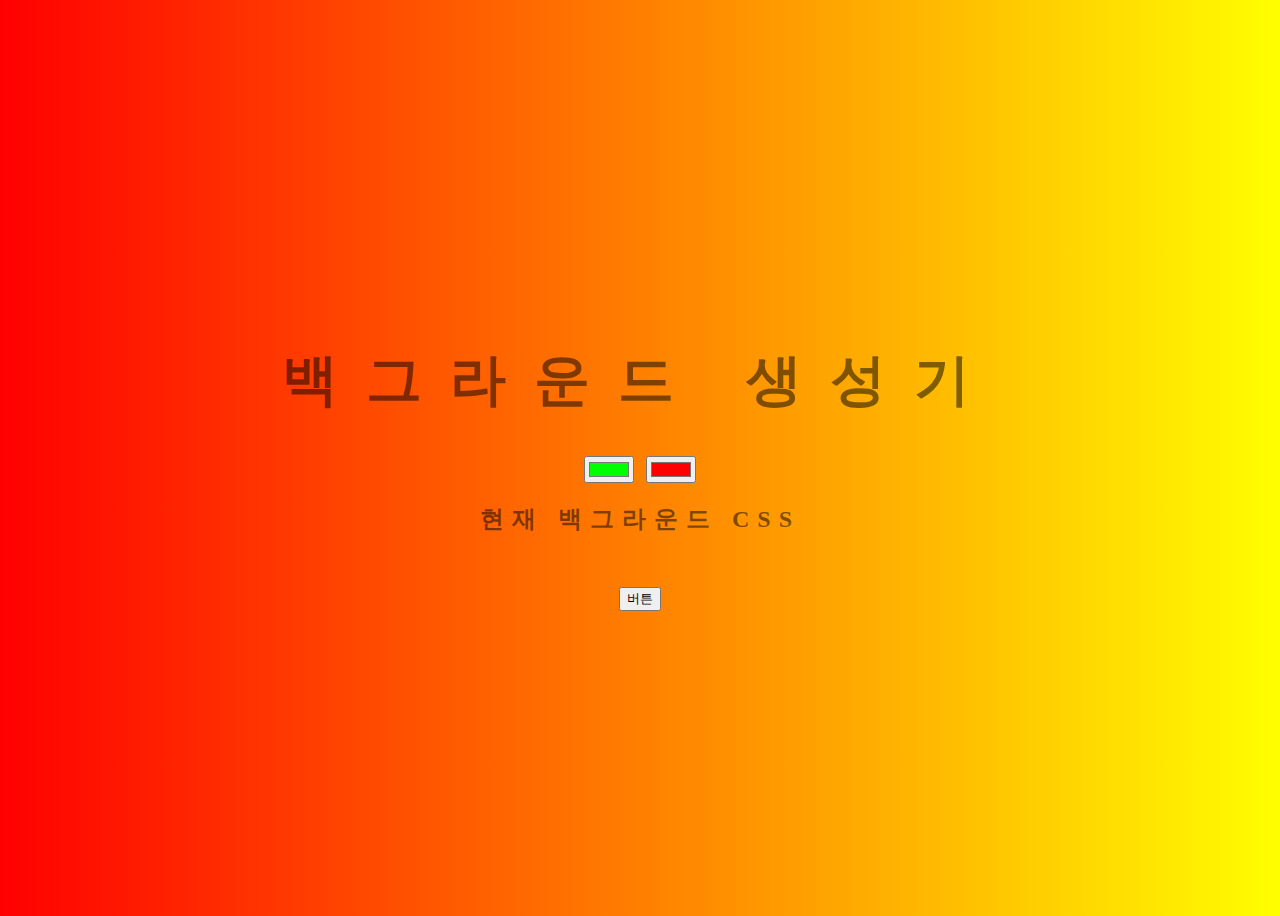
<file: BackGround/index.html>
<!DOCTYPE html>
<html lang="ko">
  <head>
    <meta charset="UTF-8" />
    <meta name="viewport" content="width=device-width, initial-scale=1.0" />
    <title>백그라운드 생성기</title>
    <link rel="stylesheet" href="style.css" />
  </head>
  <body id="gradient">
    <h1>백그라운드 생성기</h1>
    <div>
      <input type="color" class="color1" value="#00FF00" />
      <input type="color" class="color2" value="#FF0000" />
    </div>
    <h2>현재 백그라운드 CSS</h2>
    <h3></h3>
    <button>버튼</button>
    <script src="script.js"></script>
  </body>
</html>
</file>
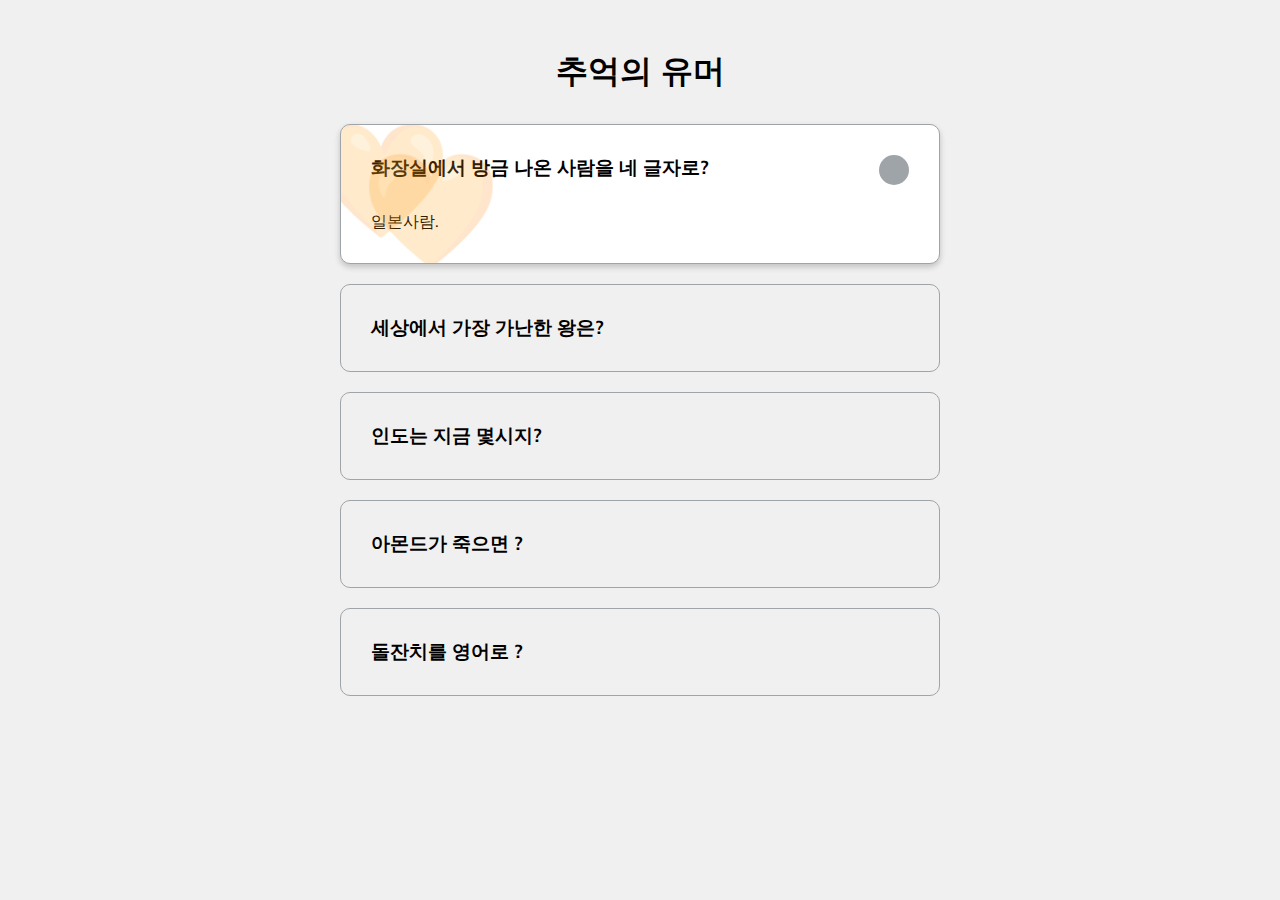
<file: Q&A창/index.html>
<!DOCTYPE html>
<html lang="ko">
  <head>
    <meta charset="UTF-8" />
    <meta name="viewport" content="width=device-width, initial-scale=1.0" />
    <link rel="stylesheet" href="style.css" />
    <!-- 폰트오썸 추가 -->
    <link
      rel="stylesheet"
      href="https://cdnjs.cloudflare.com/ajax/libs/font-awesome/5.14.0/css/all.min.css"
      integrity="sha512-1PKOgIY59xJ8Co8+NE6FZ+LOAZKjy+KY8iq0G4B3CyeY6wYHN3yt9PW0XpSriVlkMXe40PTKnXrLnZ9+fkDaog=="
      crossorigin="anonymous"
    />
    <title>내 프로젝트</title>
  </head>
  <body>
    <h1>추억의 유머</h1>
    <div class="faq-container">
      <!-- faq-container안에 있는 faq들 -->
      <div class="faq active">
        <h3 class="faq-title">화장실에서 방금 나온 사람을 네 글자로?</h3>
        <p class="faq-text">일본사람.</p>
        <button class="faq-toggle">
          <i class="fas fa-chevron-down"></i>
          <i class="fas fa-times"></i>
        </button>
      </div>

      <div class="faq">
        <h3 class="faq-title">세상에서 가장 가난한 왕은?</h3>
        <p class="faq-text">최저임금.</p>
        <button class="faq-toggle">
          <i class="fas fa-chevron-down"></i>
          <i class="fas fa-times"></i>
        </button>
      </div>

      <div class="faq">
        <h3 class="faq-title">인도는 지금 몇시지?</h3>
        <p class="faq-text">인도네시아.</p>
        <button class="faq-toggle">
          <i class="fas fa-chevron-down"></i>
          <i class="fas fa-times"></i>
        </button>
      </div>

      <div class="faq">
        <h3 class="faq-title">아몬드가 죽으면 ?</h3>
        <p class="faq-text">다이아몬드.</p>
        <button class="faq-toggle">
          <i class="fas fa-chevron-down"></i>
          <i class="fas fa-times"></i>
        </button>
      </div>

      <div class="faq">
        <h3 class="faq-title">돌잔치를 영어로 ?</h3>
        <p class="faq-text">락페스티벌.</p>
        <button class="faq-toggle">
          <i class="fas fa-chevron-down"></i>
          <i class="fas fa-times"></i>
        </button>
      </div>
    </div>
    <script src="script.js"></script>
  </body>
</html>
</file>
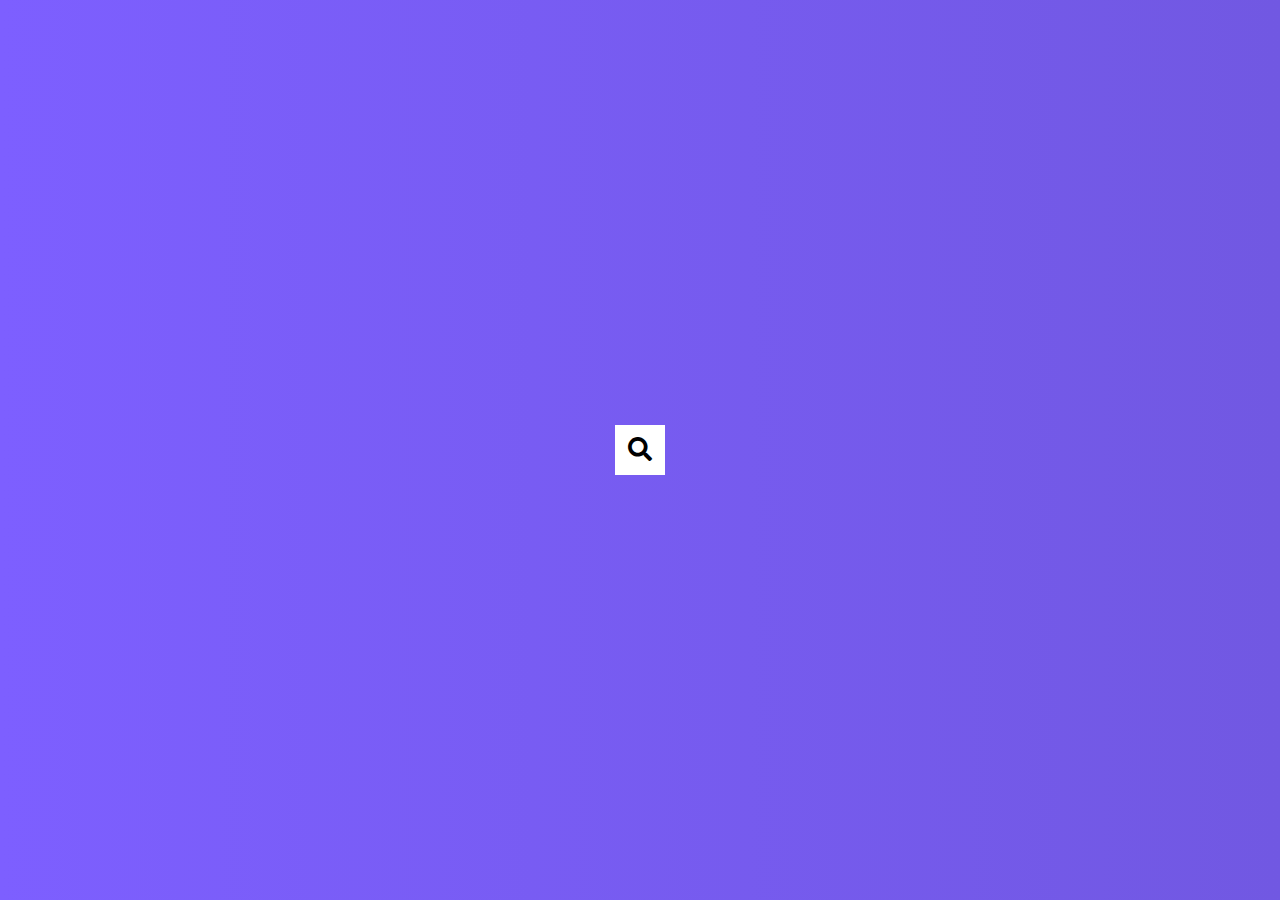
<file: 검색창숨김/index.html>
<!DOCTYPE html>
<html lang="ko">
  <head>
    <meta charset="UTF-8" />
    <meta name="viewport" content="width=device-width, initial-scale=1.0" />
    <!-- 폰트오썸 링크 -->
    <link
      rel="stylesheet"
      href="https://cdnjs.cloudflare.com/ajax/libs/font-awesome/5.15.4/css/all.min.css"
      integrity="sha512-1ycn6IcaQQ40/MKBW2W4Rhis/DbILU74C1vSrLJxCq57o941Ym01SwNsOMqvEBFlcgUa6xLiPY/NS5R+E6ztJQ=="
      crossorigin="anonymous"
      referrerpolicy="no-referrer"
    />
    <link rel="stylesheet" href="style.css" />
    <title>내 프로젝트</title>
  </head>
  <body>
    <div class="search">
      <input type="text" class="input" placeholder="검색..." />
      <button class="btn">
        <i class="fas fa-search"></i>
      </button>
    </div>
    <script src="script.js"></script>
  </body>
</html>
</file>
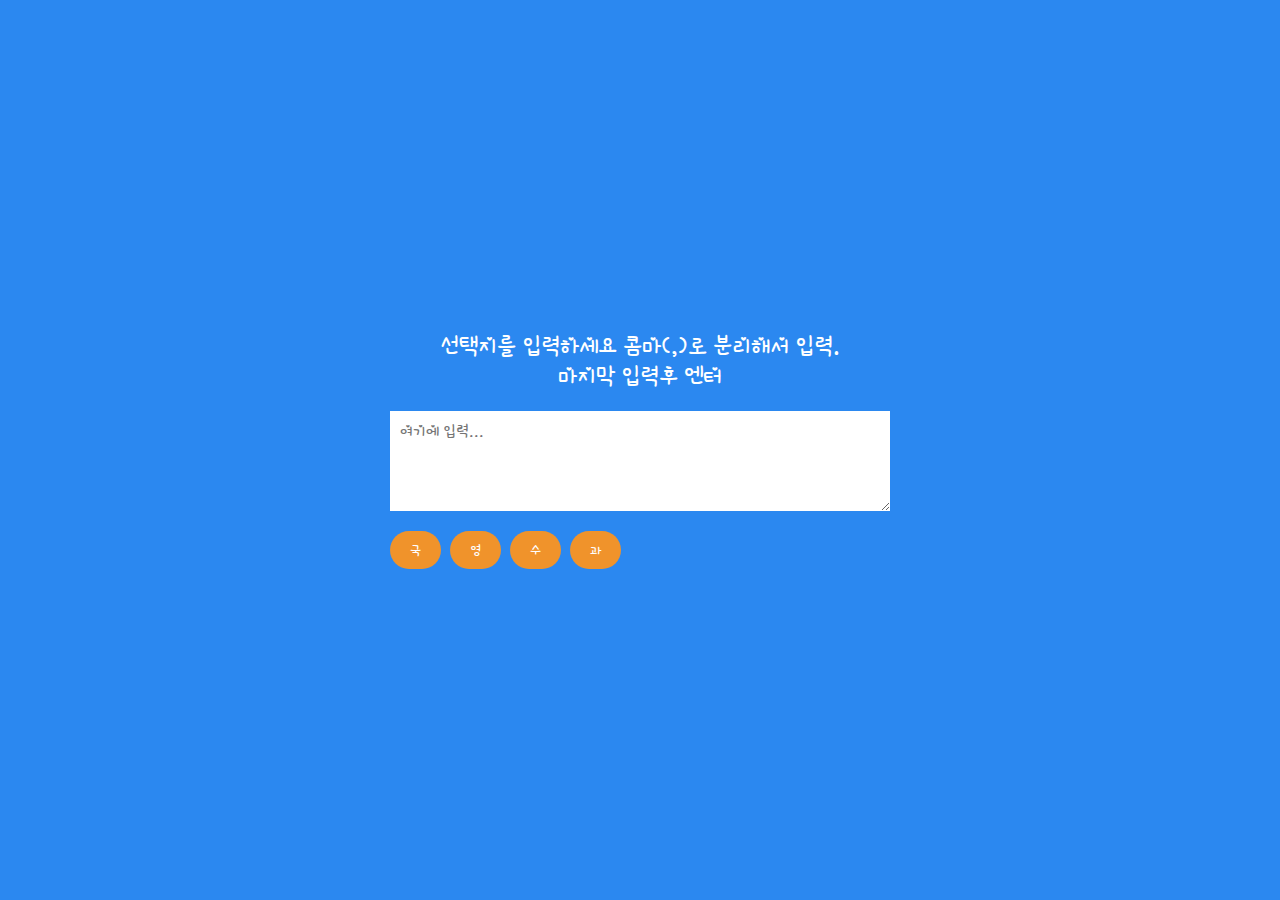
<file: 랜덤섬택(미완성)/index.html>
<!DOCTYPE html>
<html lang="ko">
  <head>
    <meta charset="UTF-8" />
    <meta name="viewport" content="width=device-width, initial-scale=1.0" />
    <link rel="stylesheet" href="style.css" />
    <title>내 프로젝트</title>
  </head>
  <body>
    <div class="container">
      <h3>
        선택지를 입력하세요 콤마(,)로 분리해서 입력. <br />
        마지막 입력후 엔터
      </h3>
      <textarea placeholder="여기에 입력..." id="textarea"></textarea>

      <div id="tags">
        <span class="tag">국</span>
        <span class="tag">영</span>
        <span class="tag">수</span>
        <span class="tag">과</span>
      </div>
    </div>
    <script src="script.js"></script>
  </body>
</html>
</file>
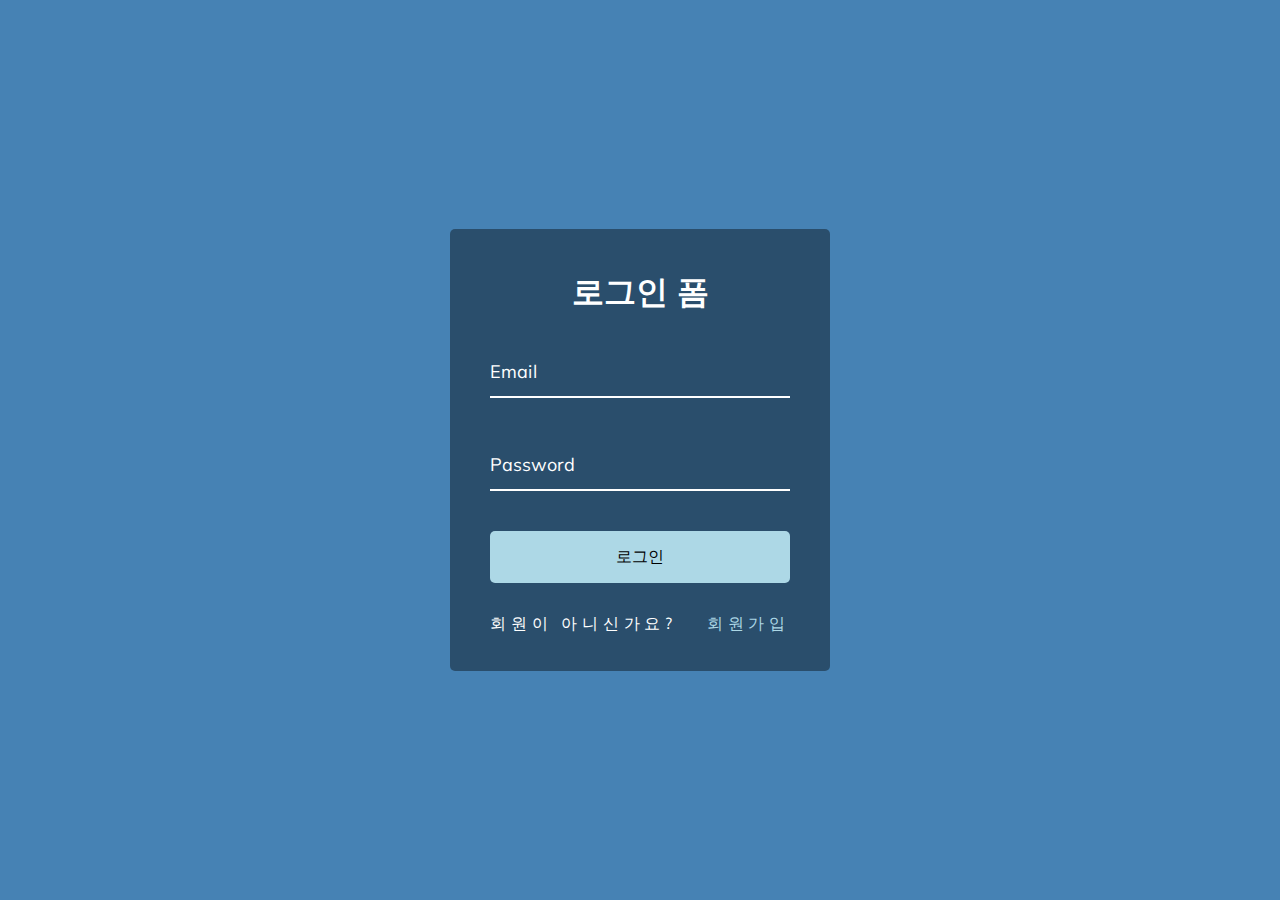
<file: 로그인폼/index.html>
<!DOCTYPE html>
<html lang="ko">
  <head>
    <meta charset="UTF-8" />
    <meta name="viewport" content="width=device-width, initial-scale=1.0" />
    <link rel="stylesheet" href="style.css" />
    <title>내 프로젝트</title>
  </head>
  <body>
    <div class="container">
      <h1>로그인 폼</h1>
      <!-- 입력창 -->
      <form>
        <div class="form-control">
          <input type="text" required />
          <label>Email</label>
        </div>

        <div class="form-control">
          <input type="password" required />
          <label>Password</label>
        </div>

        <button class="btn">로그인</button>

        <p class="text">회원이 아니신가요? <a href="#">회원가입</a></p>
      </form>
    </div>
    <script src="script.js"></script>
  </body>
</html>
</file>
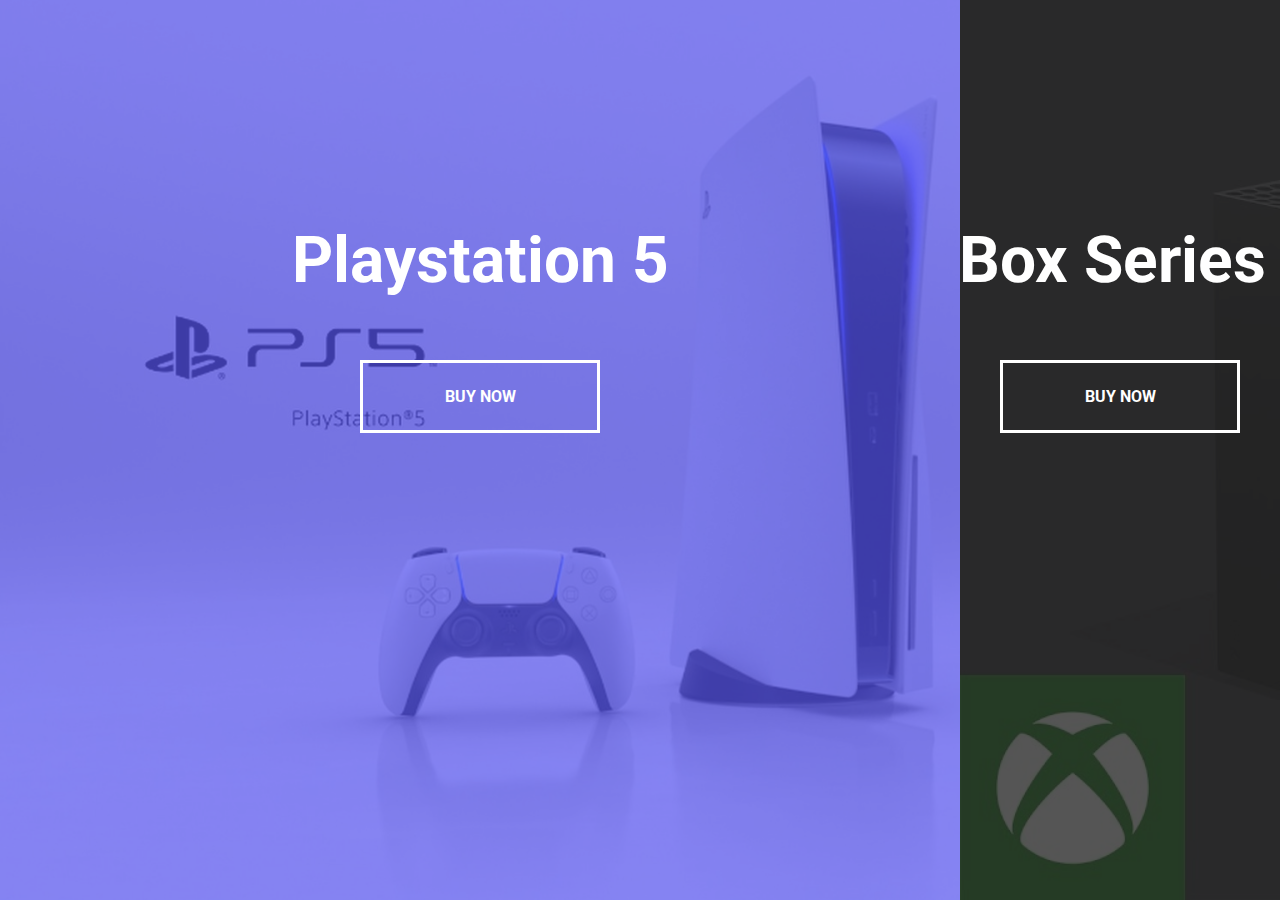
<file: 분리밴딩페이지/index.html>
<!DOCTYPE html>
<html lang="ko">
  <head>
    <meta charset="UTF-8" />
    <meta name="viewport" content="width=device-width, initial-scale=1.0" />
    <link rel="stylesheet" href="style.css" />
    <title>내 프로젝트</title>
  </head>
  <body>
    <!-- container는 전체를 둘러싸는 랩 -->
    <div class="container">
      <div class="split left">
        <h1>Playstation 5</h1>
        <a href="#" class="btn">Buy Now</a>
      </div>
      <div class="split right">
        <h1>XBox Series X</h1>
        <a href="#" class="btn">Buy Now</a>
      </div>
    </div>
    <script src="script.js"></script>
  </body>
</html>
</file>
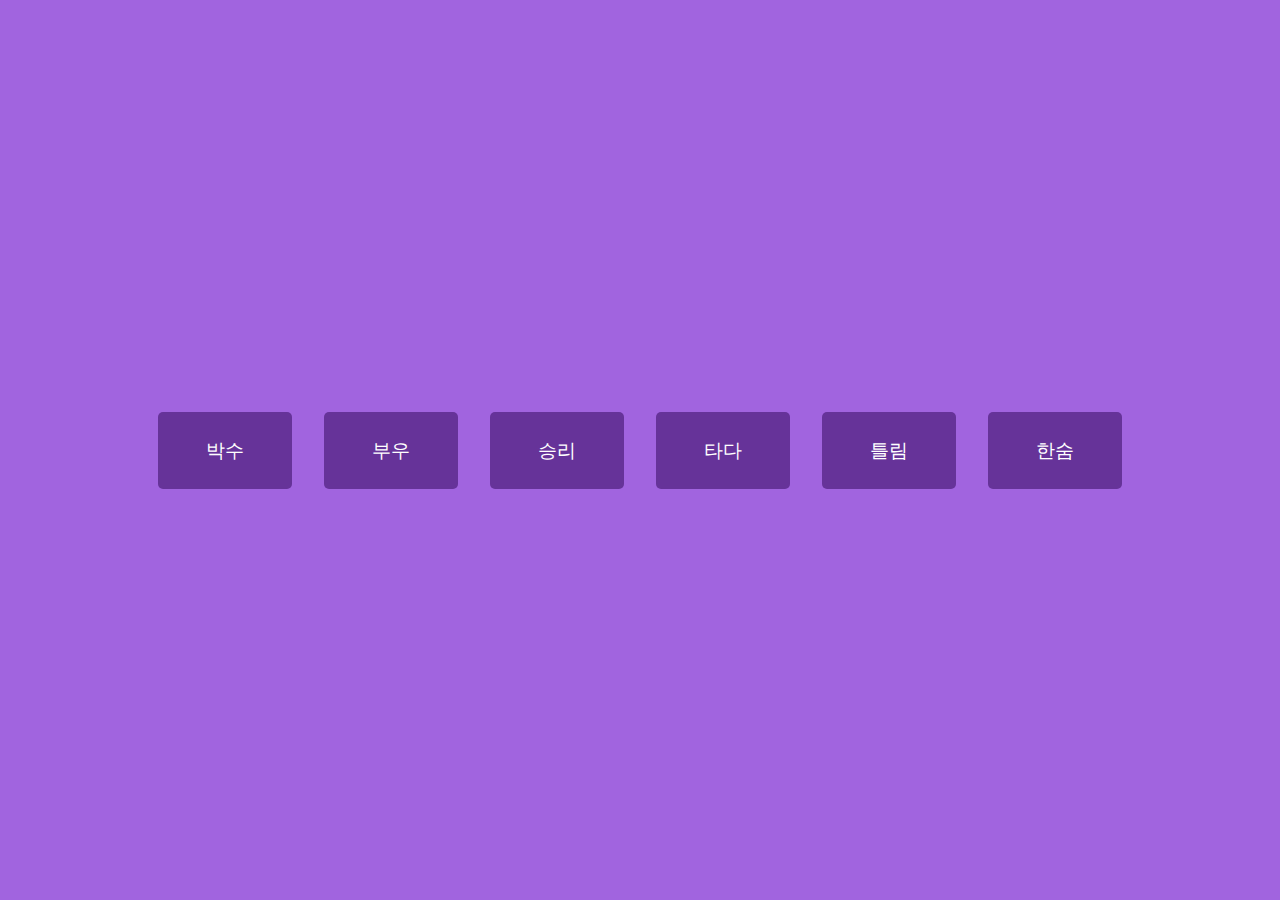
<file: 오디오/index.html>
<!DOCTYPE html>
<html lang="ko">
  <head>
    <meta charset="UTF-8" />
    <meta name="viewport" content="width=device-width, initial-scale=1.0" />
    <link rel="stylesheet" href="style.css" />
    <title>내 프로젝트</title>
  </head>
  <body>
    <!-- 오디오 태그는 바로는 화면표시 안됨 -->
    <audio id="박수" src="sounds/박수.mp3"></audio>
    <audio id="부우" src="sounds/부우.mp3"></audio>
    <audio id="한숨" src="sounds/한숨.mp3"></audio>
    <audio id="타다" src="sounds/타다.mp3"></audio>
    <audio id="승리" src="sounds/승리.mp3"></audio>
    <audio id="틀림" src="sounds/틀림.mp3"></audio>

    <div id="buttons"></div>
    <script src="script.js"></script>
  </body>
</html>
</file>
<file: BackGround/style.css>
body {
  /* 폰트, 글자색*/
  font: 'Raleway', sans-serif;
  color: rgba(0, 0, 0, 0.5);
  text-align: center; /*글자 가운데로*/
  text-transform: uppercase; /* 대문자로 표시*/
  letter-spacing: 0.5em; /*글자와 글자사이 간격*/
  background: linear-gradient(to right, red, yellow); /*Standard syntax  */
  display: flex;
  flex-direction: column;
  justify-content: center;
  align-items: center;
  height: 100vh;
}
/* mdn linear-gradient() : linear-gradient 미리보기(?) , color hunt 색 참고*/

h1 {
  font-size: 3.5em; /*폰트 3.5배*/
  font-weight: 600; /*굵기*/
  font-family: 'Releaway', sans-serif; /*폰트 설정*/
  color: rgba(0, 0, 0, 0.5); /*rgba(red,green,blue,투명도)*/
  text-align: center;
  text-transform: uppercase;
  letter-spacing: 0.5em;
  width: 100%;
}

h3 {
  font: 900 1em 'Raleway', sans-serif;
  color: rgba(0, 0, 0, 0.5);
  text-align: center;
  text-transform: none;
  letter-spacing: 0.01em;
}
</file>
<file: Q&A창/style.css>
@import url('https://fonts.googleapis.com/css?family=Muli&display=swap');

* {
  box-sizing: border-box;
}

body {
  font-family: 'Muli', sans-serif;
  background-color: #f0f0f0;
}

h1 {
  margin: 50px 0 30px;
  text-align: center;
}

.faq-container {
  max-width: 600px;
  margin: 0 auto;
}

.faq {
  background-color: transparent;
  border: 1px solid #9fa4a8;
  border-radius: 10px;
  margin: 20px 0;
  padding: 30px;
  position: relative;
  overflow: hidden;
  transition: 0.3s ease;
}

/* active : 마우스가 해당 요소를 클릭하는 순간부터 떼는 순간까지 요소의 스타일 변경 */
.faq.active {
  background-color: #fff;
  box-shadow: 0 3px 6px rgba(0, 0, 0, 0.1), 0 3px 6px rgba(0, 0, 0, 0.1);
}

/* before와 after는 생성된 콘텐츠의 내부에 삽입, 보통 이미지나 글, 그라데이션을 삽입 */
/* 지금 이 project에서 문제클래스 답클래스 둘 다에 아이콘을 넣는 거라서 active::before, after를 같이 써줌 */
.faq.active::before,
.faq.active::after {
  /* \f075 */
  content: '🧡';
  font-family: 'Font Awesome 5 Free';
  color: #2ecc71;
  font-size: 7rem;
  position: absolute;
  opacity: 0.2;
  top: 20px;
  left: 20px;
  z-index: 0;
}

/* before의 위치를 따로 지정해주지 않으면 문제클래스와 답클래스가 겹쳐지게 되기 때문에 조정함 */
.faq.active::before {
  color: #3498db;
  top: -10px;
  left: -30px;
  transform: rotateY(180deg);
}

.faq-title {
  margin: 0 35px 0 0;
}

/* 답변은 기본적으로 안 보이게 */
.faq-text {
  display: none;
  margin: 30px 0 0;
}

/* active클래스가 있으면 답변이 보이게 */
.faq.active .faq-text {
  display: block;
}

/* i태그에 관한 CSS */
.faq-toggle {
  background-color: transparent;
  border: 0;
  border-radius: 50%;
  cursor: pointer;
  display: flex;
  align-items: center;
  justify-content: center;
  font-size: 16px;
  padding: 0;
  position: absolute;
  top: 30px;
  right: 30px;
  height: 30px;
  width: 30px;
}

.faq-toggle:focus {
  outline: 0;
}

.faq-toggle .fa-times {
  display: none;
}

.faq.active .faq-toggle .fa-times {
  color: #fff;
  display: block;
}

.faq.active .faq-toggle .fa-chevron-down {
  display: none;
}

.faq.active .faq-toggle {
  background-color: #9fa4a8;
}
</file>
<file: 검색창숨김/style.css>
@import url('https://fonts.googleapis.com/css2?family=Single+Day&display=swap');

/* 전체 태그에 적용 */
* {
  box-sizing: border-box;
}

body {
  background-image: linear-gradient(90deg, #7d5fff, #7158e2);
  font-family: 'Single Day', monospace;
  display: flex; /*하위 태그들을 정렬*/
  justify-content: center; /*가로방향정렬*/
  align-items: center; /*세로방향정렬*/
  height: 100vh; /* vh는 화면의 % */
  overflow: hidden;
  margin: 0;
}

.search {
  position: relative;
  height: 50px;
}

.search .input {
  background-color: white;
  border: 0;
  font-size: 18px;
  padding: 15px;
  height: 50px;
  width: 50px;
  transition: width 0.3s ease;
}

.btn {
  background-color: white;
  border: 0;
  cursor: pointer;
  font-size: 24px;
  position: absolute;
  top: 0;
  left: 0;
  height: 50px;
  width: 50px;
  transition: transform 0.3s ease;
}

.btn:focus,
.input:focus {
  outline: none;
}

/* 서치클래스객체에 active클래스가 같이 들어오면 input창의 css가 적용된다*/
.search.active .input {
  width: 200px;
}
.search.active .btn {
  transform: translateX(198px);
}
</file>
<file: 랜덤섬택(미완성)/style.css>
@import url('https://fonts.googleapis.com/css2?family=Single+Day&display=swap');

* {
  box-sizing: border-box;
}

body {
  background-color: #2b88f0;
  font-family: 'Single Day', cursive;
  display: flex;
  flex-direction: column;
  align-items: center;
  justify-content: center;
  height: 100vh;
  overflow: hidden;
  margin: 0;
}

h3 {
  color: #fff;
  margin: 10px 0 20px;
  font-size: 1.5em;
  font-weight: 400;
  text-align: center;
}

.container {
  width: 500px;
}

textarea {
  border: none;
  display: block;
  width: 100%;
  height: 100px;
  font-family: inherit;
  padding: 10px;
  margin: 0 0 20px;
  font-size: 16px;
}

textarea:focus {
  outline: none;
}

.tag {
  background-color: #f0932b;
  color: #fff;
  border-radius: 50px;
  padding: 10px 20px;
  margin: 0 5px 10px 0;
  font-size: 14px;
  display: inline-block;
}

.tag.highlight {
  background-color: #273c75;
}
</file>
<file: 로그인폼/style.css>
@import url('https://fonts.googleapis.com/css?family=Muli&display=swap');

* {
  box-sizing: border-box;
}

body {
  background-color: steelblue;
  color: #fff;
  font-family: 'Muli', sans-serif;
  display: flex;
  flex-direction: column;
  align-items: center;
  justify-content: center;
  height: 100vh;
  overflow: hidden;
  margin: 0;
}

.container {
  background-color: rgba(0, 0, 0, 0.4);
  padding: 20px 40px;
  border-radius: 5px;
}

.container h1 {
  text-align: center;
  margin-bottom: 30px;
}

.container a {
  text-decoration: none;
  color: lightblue;
}

.btn {
  cursor: pointer;
  display: inline-block;
  width: 100%;
  background: lightblue;
  padding: 15px;
  font-family: inherit;
  font-size: 16px;
  border: 0;
  border-radius: 5px;
}

.btn:focus {
  outline: 0;
}

.btn:active {
  transform: scale(0.98);
}

.text {
  margin-top: 30px;
}

.form-control {
  position: relative;
  margin: 20px 0 40px;
  width: 300px;
}

.form-control input {
  background-color: transparent;
  border: 0;
  border-bottom: 2px #fff solid;
  display: block;
  width: 100%;
  padding: 15px 0;
  font-size: 18px;
  color: #fff;
}

.form-control input:focus,
.form-control input:valid {
  outline: 0;
  border-bottom-color: lightblue;
}

.form-control label {
  position: absolute; /* absolute를 이용해서 input창과 겹쳐지게 함 */
  top: 15px;
  left: 0;
  pointer-events: none;
}

form p {
  letter-spacing: 0.3rem;
  display: flex;
  justify-content: space-between;
}

.form-control label span {
  display: inline-block;
  font-size: 18px;
  min-width: 5px;
  transition: 0.3s cubic-bezier(0.68, -0.55, 0.265, 1.55);
}

.form-control input:focus + label span, /* input:focus를 사용하여 마우스를 input창에 올렸을 때 작동되게 함 */
.form-control input:valid + label span {
  color: lightblue;
  transform: translateY(-30px);
} /* 스판 태그를 위쪽으로 -30px만큼 이동 */
/* 자바스크립트를 만들기 전까지는 span태그가 없어서 그대로였지만 자바스크립트에서 span태그를 생성하여 작동 가능하게 함 */
</file>
<file: 분리밴딩페이지/style.css>
@import url('https://fonts.googleapis.com/css2?family=Roboto:wght@400;700&display=swap');

:root {
  --left-bg-color: rgba(87, 84, 236, 0.7);
  --right-bg-color: rgba(43, 43, 43, 0.8);
  --left-btn-hover-color: rgba(87, 84, 236, 1);
  --right-btn-hover-color: rgba(28, 122, 28, 1);
  --hover-width: 75%;
  --other-width: 25%;
  --speed: 1000ms;
}

* {
  box-sizing: border-box;
}

body {
  font-family: 'Roboto', sans-serif;
  height: 100vh;
  overflow: hidden;
  margin: 0;
}

h1 {
  font-size: 4rem;
  color: #fff;
  position: absolute;
  left: 50%;
  top: 20%;
  transform: translateX(-50%);
  white-space: nowrap;
}

.btn {
  position: absolute;
  display: flex;
  align-items: center;
  justify-content: center;
  left: 50%;
  top: 40%;
  transform: translateX(-50%);
  text-decoration: none;
  color: #fff;
  border: #fff solid 0.2rem;
  font-size: 1rem;
  font-weight: bold;
  text-transform: uppercase;
  width: 15rem;
  padding: 1.5rem;
}

.split.left .btn:hover {
  background-color: var(--left-btn-hover-color);
  border-color: var(--left-btn-hover-color);
}

.split.right .btn:hover {
  background-color: var(--right-btn-hover-color);
  border-color: var(--right-btn-hover-color);
}

.container {
  position: relative;
  width: 100%;
  height: 100%;
  background: #333;
}

.split {
  position: absolute;
  width: 50%;
  height: 100%;
  overflow: hidden;
}

.split.left {
  left: 0;
  background: url(img/ps.jpg);
  background-repeat: no-repeat;
  background-size: cover;
}

.split.left::before {
  content: '';
  position: absolute;
  width: 100%;
  height: 100%;
  background-color: var(--left-bg-color);
}

.split.right {
  right: 0;
  background: url(img/xbox.jpg);
  background-repeat: no-repeat;
  background-size: cover;
}

.split.right::before {
  content: '';
  position: absolute;
  width: 100%;
  height: 100%;
  background-color: var(--right-bg-color);
}

.split.right,
.split.left,
.split.right::before,
.split.left::before {
  transition: all var(--speed) ease-in-out;
}

/* container에 hover-right를 주느냐 left를 주느냐에 따라서 왼쪽 오른쪽 화면의 크기가 바뀜 */
.hover-left .left {
  width: var(--hover-width);
}

.hover-left .right {
  width: var(--other-width);
}

.hover-right .right {
  width: var(--hover-width);
}

.hover-right .left {
  width: var(--other-width);
}

@media (max-width: 800px) {
  h1 {
    font-size: 2rem;
    top: 30%;
  }

  .btn {
    padding: 1.2rem;
    width: 12rem;
  }
}
</file>
<file: 오디오/style.css>
@import url('https://fonts.googleapis.com/css2?family=Poppins:wght@200;400&display=swap');

* {
  box-sizing: border-box;
}

body {
  background-color: rgb(161, 100, 223);
  font-family: 'Poppins', sans-serif;
  display: flex;
  flex-wrap: wrap;
  align-items: center;
  justify-content: center;
  text-align: center;
  height: 100vh;
  overflow: hidden;
  margin: 0;
}

.btn {
  background-color: rebeccapurple;
  border-radius: 5px;
  border: none;
  color: #fff;
  margin: 1rem;
  padding: 1.5rem 3rem;
  font-size: 1.2rem;
  font-family: inherit;
  cursor: pointer;
}

.btn:hover {
  opacity: 0.9;
}

.btn:focus {
  outline: none;
}
</file>
